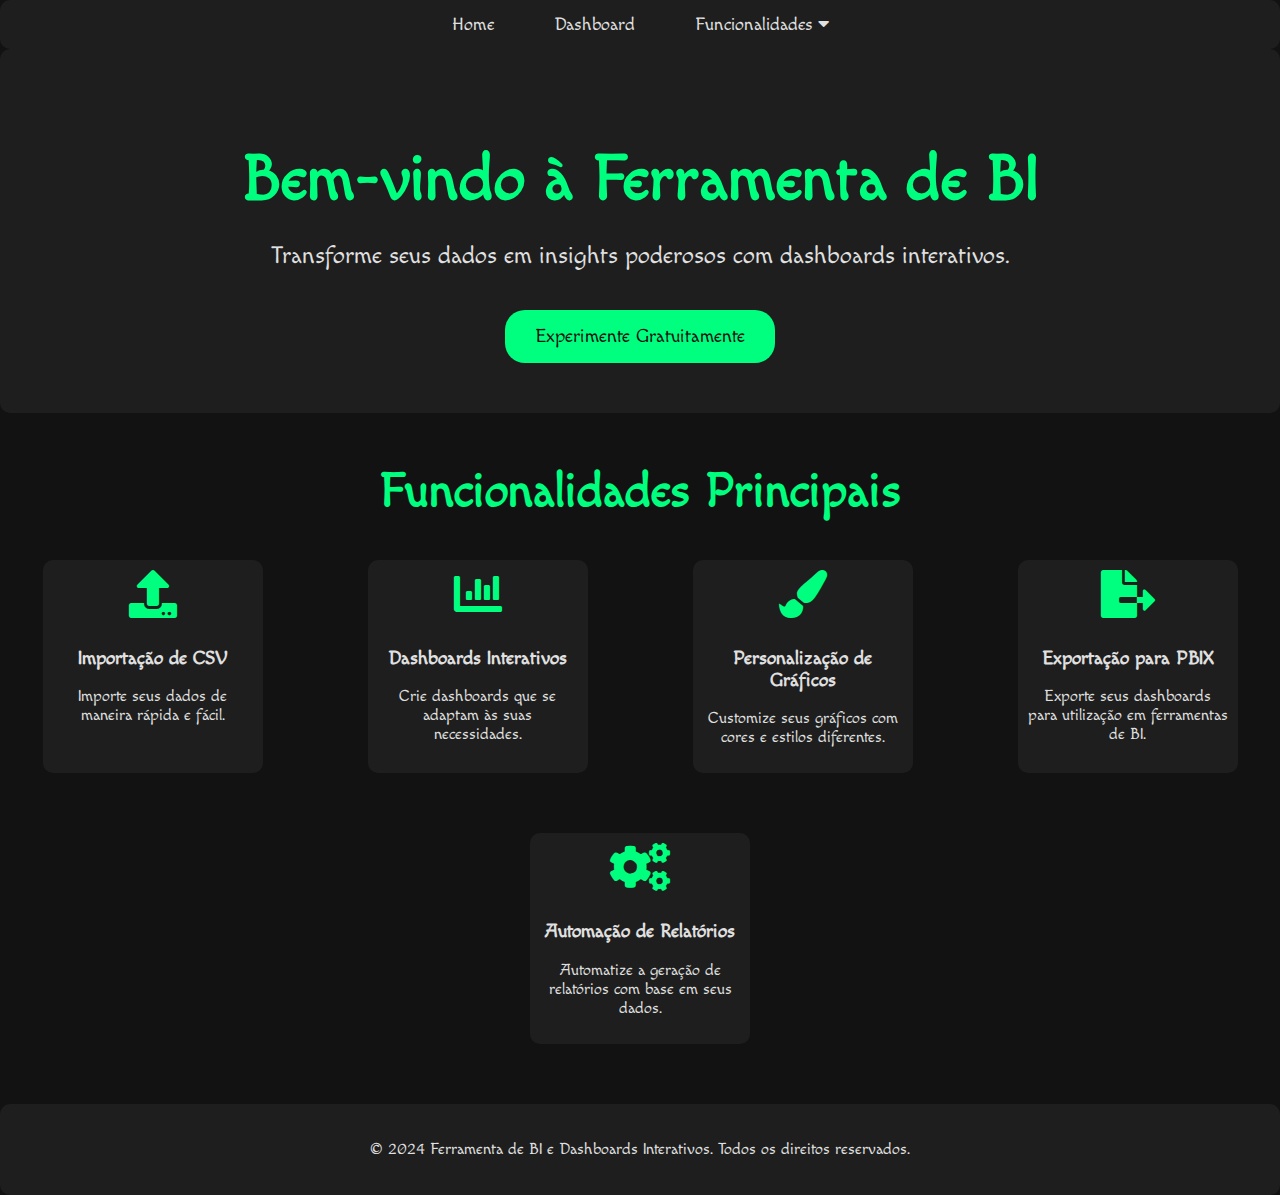
<file: landing.html>
<!DOCTYPE html>
<html lang="pt-BR">
<head>
    <meta charset="UTF-8">
    <meta name="viewport" content="width=device-width, initial-scale=1.0">
    <title>Ferramenta de BI e Dashboards Interativos</title>
    <link rel="stylesheet" href="static/style.css">
    <link href="https://fonts.googleapis.com/css2?family=Macondo&display=swap" rel="stylesheet">
    <link href="https://cdnjs.cloudflare.com/ajax/libs/font-awesome/5.15.4/css/all.min.css" rel="stylesheet">
</head>
<body>
    <div class="navbar">
        <a href="/">Home</a>
        <a href="/dashboard">Dashboard</a>
        <div class="dropdown">
            <button class="dropbtn">Funcionalidades 
                <i class="fa fa-caret-down"></i>
            </button>
            <div class="dropdown-content">
                <a href="#">Importar CSV</a>
                <a href="#">Gerar Dashboards</a>
                <a href="#">Exportar PBIX</a>
            </div>
        </div>
    </div>

    <header class="landing-header">
        <div class="header-content">
            <h1>Bem-vindo à Ferramenta de BI</h1>
            <p>Transforme seus dados em insights poderosos com dashboards interativos.</p>
            <a href="/dashboard" class="cta-button">Experimente Gratuitamente</a>
        </div>
    </header>

    <section class="features">
        <h2>Funcionalidades Principais</h2>
        <div class="feature-list">
            <div class="feature-item">
                <i class="fas fa-upload fa-3x"></i>
                <h3>Importação de CSV</h3>
                <p>Importe seus dados de maneira rápida e fácil.</p>
            </div>
            <div class="feature-item">
                <i class="fas fa-chart-bar fa-3x"></i>
                <h3>Dashboards Interativos</h3>
                <p>Crie dashboards que se adaptam às suas necessidades.</p>
            </div>
            <div class="feature-item">
                <i class="fas fa-paint-brush fa-3x"></i>
                <h3>Personalização de Gráficos</h3>
                <p>Customize seus gráficos com cores e estilos diferentes.</p>
            </div>
            <div class="feature-item">
                <i class="fas fa-file-export fa-3x"></i>
                <h3>Exportação para PBIX</h3>
                <p>Exporte seus dashboards para utilização em ferramentas de BI.</p>
            </div>
            <div class="feature-item">
                <i class="fas fa-cogs fa-3x"></i>
                <h3>Automação de Relatórios</h3>
                <p>Automatize a geração de relatórios com base em seus dados.</p>
            </div>
        </div>
    </section>

    <footer>
        <p>&copy; 2024 Ferramenta de BI e Dashboards Interativos. Todos os direitos reservados.</p>
    </footer>
</body>
</html>
</file>
<file: static/style.css>
body {
    font-family: 'Macondo', cursive;
    background-color: #121212;
    color: #E0E0E0;
    margin: 0;
    padding: 0;
}

.landing-header {
    background-color: #1E1E1E;
    padding: 50px 20px;
    text-align: center;
    border-radius: 10px;
    display: flex;
    flex-direction: column;
    justify-content: center;
    align-items: center;
}

.header-content h1 {
    font-size: 4em;
    margin-bottom: 10px;
    color: #00FF7F;
    animation: fadeInDown 1.5s ease;
}

.header-content p {
    font-size: 1.5em;
    margin-bottom: 20px;
    animation: fadeInUp 1.5s ease;
}

.cta-button {
    display: inline-block;
    background-color: #00FF7F;
    color: #121212;
    padding: 15px 30px;
    border-radius: 20px;
    text-decoration: none;
    font-size: 1.2em;
    transition: background-color 0.3s ease, transform 0.3s ease;
    margin-top: 20px;
}

.cta-button:hover {
    background-color: #00CC66;
    transform: scale(1.05);
}

.features h2 {
    font-size: 3em;
    text-align: center;
    margin: 50px 0 20px;
    color: #00FF7F;
}

.feature-list {
    display: flex;
    justify-content: space-around;
    flex-wrap: wrap;
    gap: 20px;
    margin-bottom: 40px;
}

.feature-item {
    text-align: center;
    margin: 20px;
    max-width: 200px;
    transition: transform 0.3s ease;
    border-radius: 10px;
    padding: 10px;
    background-color: #1E1E1E;
}

.feature-item:hover {
    transform: scale(1.05);
    background-color: #2E2E2E;
}

.feature-item i {
    color: #00FF7F;
    margin-bottom: 10px;
}

.carousel {
    text-align: center;
    padding: 20px;
}

.carousel h2 {
    font-size: 2.5em;
    margin-bottom: 20px;
    color: #00FF7F;
}

.carousel-container {
    position: relative;
    width: 60%;
    margin: 0 auto;
    overflow: hidden;
    border-radius: 20px;
    display: flex;
    justify-content: center;
}

.carousel-slide {
    min-width: 80%;
    transition: transform 0.5s ease-in-out;
}

.carousel-slide img {
    border-radius: 10px;
    width: 100%;
}

.carousel-slide p {
    margin-top: 10px;
    font-size: 1.2em;
}

.scroll-down {
    text-align: center;
    margin-top: 30px;
    color: #00FF7F;
}

.scroll-down i {
    font-size: 2em;
    animation: bounce 2s infinite;
}

@keyframes bounce {
    0%, 20%, 50%, 80%, 100% {
        transform: translateY(0);
    }
    40% {
        transform: translateY(-10px);
    }
    60% {
        transform: translateY(-5px);
    }
}

.navbar {
    overflow: hidden;
    background-color: #1E1E1E;
    font-family: 'Macondo', cursive;
    border-radius: 10px;
    display: flex;
    justify-content: center;
    gap: 20px;
}

.navbar a {
    font-size: 18px;
    color: #E0E0E0;
    text-align: center;
    padding: 14px 20px;
    text-decoration: none;
    transition: background-color 0.3s ease;
    border-radius: 10px;
}

.navbar a:hover {
    background-color: #00FF7F;
    color: #121212;
}

.dropdown .dropbtn {
    font-size: 18px;
    border: none;
    outline: none;
    color: #E0E0E0;
    padding: 14px 20px;
    background-color: inherit;
    font-family: inherit;
    margin: 0;
    transition: background-color 0.3s ease;
    border-radius: 10px;
}

.dropdown-content {
    display: none;
    position: absolute;
    background-color: #2E2E2E;
    min-width: 160px;
    box-shadow: 0px 8px 16px 0px rgba(0,0,0,0.2);
    z-index: 1;
    transition: display 0.3s ease;
    border-radius: 10px;
}

.dropdown-content a {
    float: none;
    color: #E0E0E0;
    padding: 12px 16px;
    text-decoration: none;
    display: block;
    text-align: left;
    transition: background-color 0.3s ease;
    border-radius: 10px;
}

.dropdown-content a:hover {
    background-color: #00FF7F;
    color: #121212;
}

.dropdown:hover .dropdown-content {
    display: block;
}

footer {
    background-color: #1E1E1E;
    color: #E0E0E0;
    padding: 20px;
    text-align: center;
    border-radius: 10px;
}

.feature-list {
    display: flex;
    justify-content: space-around;
    flex-wrap: wrap;
}

.feature-item {
    text-align: center;
    margin: 20px;
    max-width: 200px;
    transition: transform 0.3s ease;
    border-radius: 10px;
    padding: 10px;
    background-color: #1E1E1E;
}

.feature-item:hover {
    transform: scale(1.05);
    background-color: #2E2E2E;
}

.feature-item i {
    color: #00FF7F;
    margin-bottom: 10px;
}

.scroll-down {
    text-align: center;
    margin-top: 30px;
    color: #00FF7F;
}

.scroll-down i {
    font-size: 2em;
    animation: bounce 2s infinite;
}

@keyframes bounce {
    0%, 20%, 50%, 80%, 100% {
        transform: translateY(0);
    }
    40% {
        transform: translateY(-10px);
    }
    60% {
        transform: translateY(-5px);
    }
}
</file>
